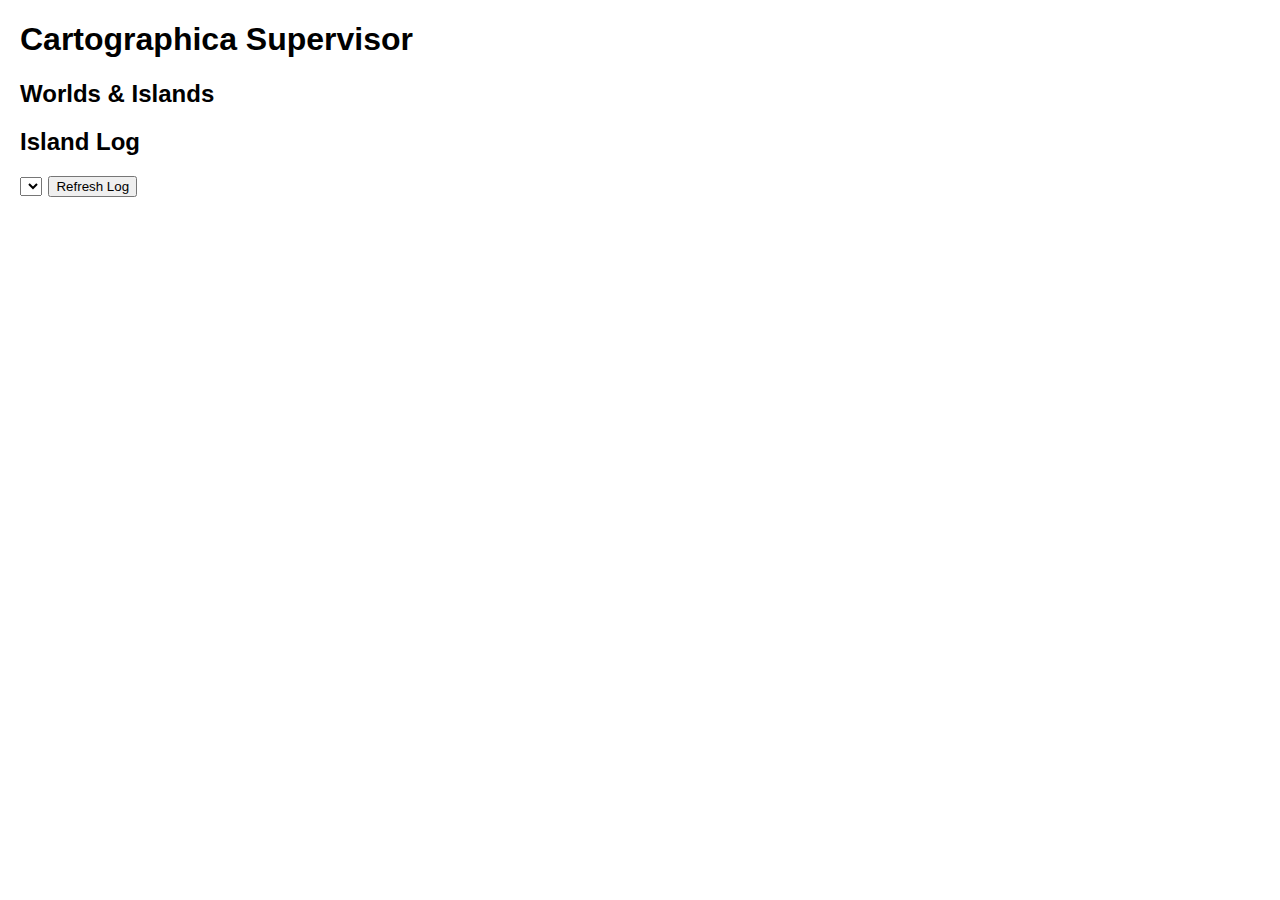
<file: tools/supervisor-ui/index.html>
<!doctype html>
<html lang="en">
<head>
  <meta charset="utf-8" />
  <title>Cartographica Supervisor</title>
  <link rel="stylesheet" href="styles.css" />
</head>
<body>
  <h1>Cartographica Supervisor</h1>

  <section id="status-section">
    <h2>Worlds & Islands</h2>
    <div id="status"></div>
  </section>

  <section id="log-section">
    <h2>Island Log</h2>
    <select id="log-island"></select>
    <button id="refresh-log">Refresh Log</button>
    <pre id="log-output"></pre>
  </section>

  <script src="dashboard.js"></script>
</body>
</html>
</file>
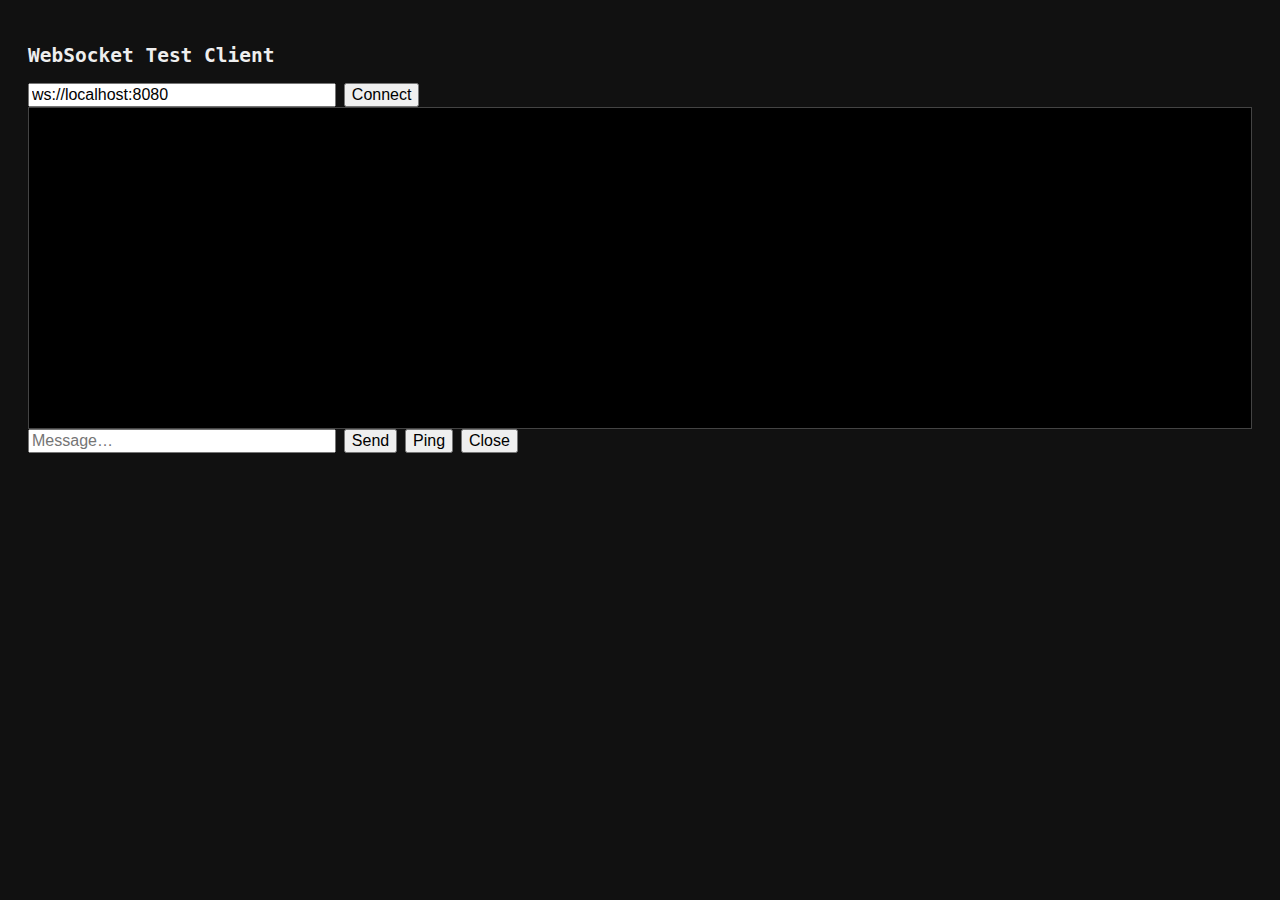
<file: client/dummy/websocket_test.html>
<!DOCTYPE html>
<html>
<head>
<meta charset="UTF-8">
<title>WebSocket Test</title>
<style>
    body { font-family: monospace; background: #111; color: #eee; padding: 20px; }
    #log { background: #000; padding: 10px; height: 300px; overflow-y: auto; border: 1px solid #444; }
    input, button { font-size: 16px; }
</style>
</head>
<body>

<h2>WebSocket Test Client</h2>

<input id="url" value="ws://localhost:8080" style="width: 300px;">
<button id="connect">Connect</button>

<div id="log"></div>

<input id="msg" placeholder="Message…" style="width: 300px;">
<button id="send">Send</button>
<button id="ping">Ping</button>
<button id="close">Close</button>

<script>
let ws;

function log(msg) {
    const box = document.getElementById("log");
    box.textContent += msg + "\n";
    box.scrollTop = box.scrollHeight;
}

document.getElementById("connect").onclick = () => {
    const url = document.getElementById("url").value;
    ws = new WebSocket(url);

    ws.onopen = () => log("[open]");
    ws.onclose = e => log("[close] code=" + e.code + " reason=" + e.reason);
    ws.onerror = e => log("[error] " + e);
    ws.onmessage = e => log("[message] " + e.data);

    // browser automatically responds to ping with pong
};

document.getElementById("send").onclick = () => {
    const text = document.getElementById("msg").value;
    ws.send(text);
    log("[sent] " + text);
};

document.getElementById("ping").onclick = () => {
    // browsers cannot send opcode=0x9 (ping) manually
    // but we can simulate a ping request for your server
    ws.send("__client_ping__");
    log("[sent] __client_ping__");
};

document.getElementById("close").onclick = () => {
    ws.close(1000, "client closed");
};
</script>

</body>
</html>
</file>
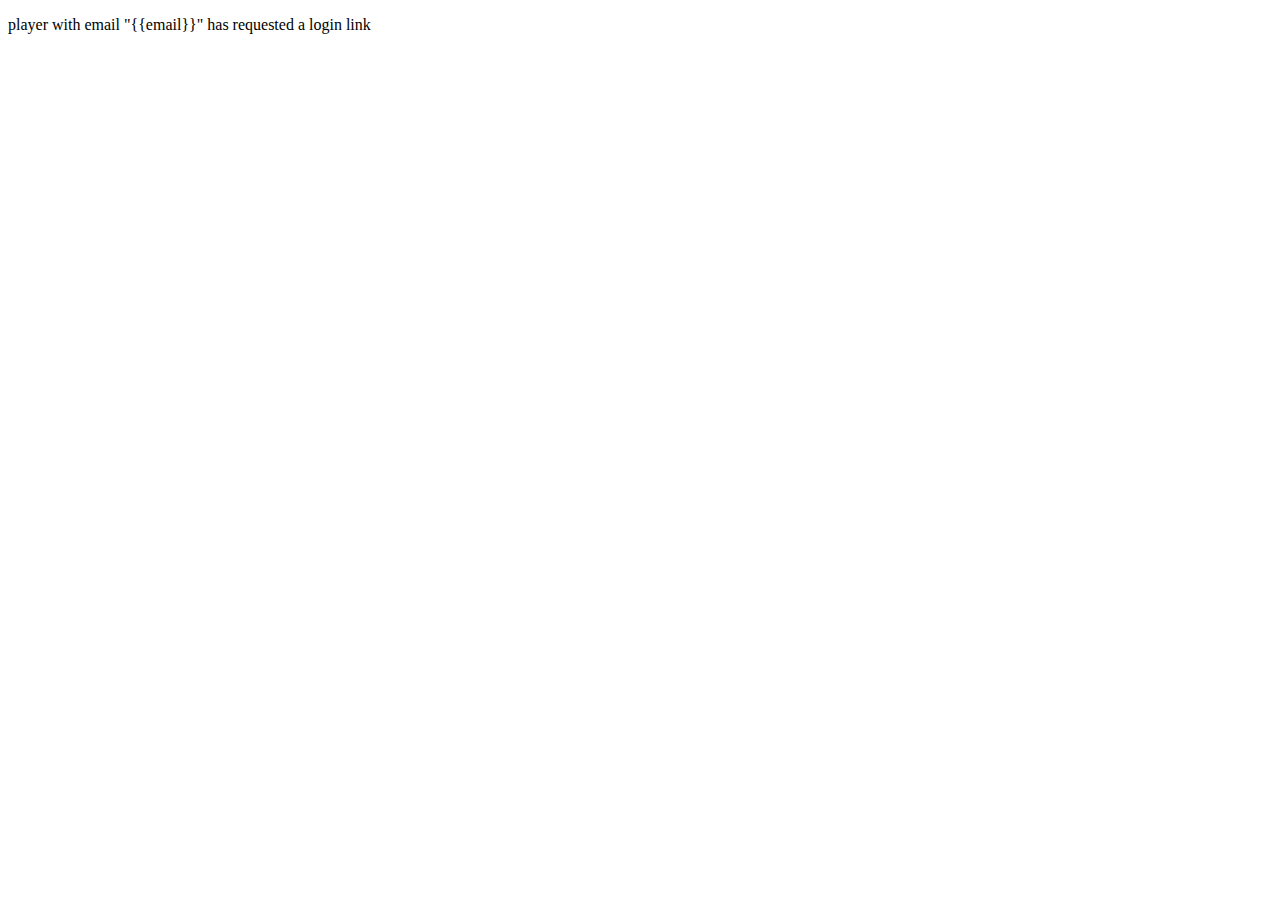
<file: services/identity/templates/login_email_admin.html>
<!DOCTYPE html>
<html>
<head>
<title>cartographica: email login requested</title>
<meta http-equiv="Content-Type" content="text/html;charset=utf-8">
</head>
<body>
  <p>player with email "{{email}}" has requested a login link</p>
</body>
</html>
</file>
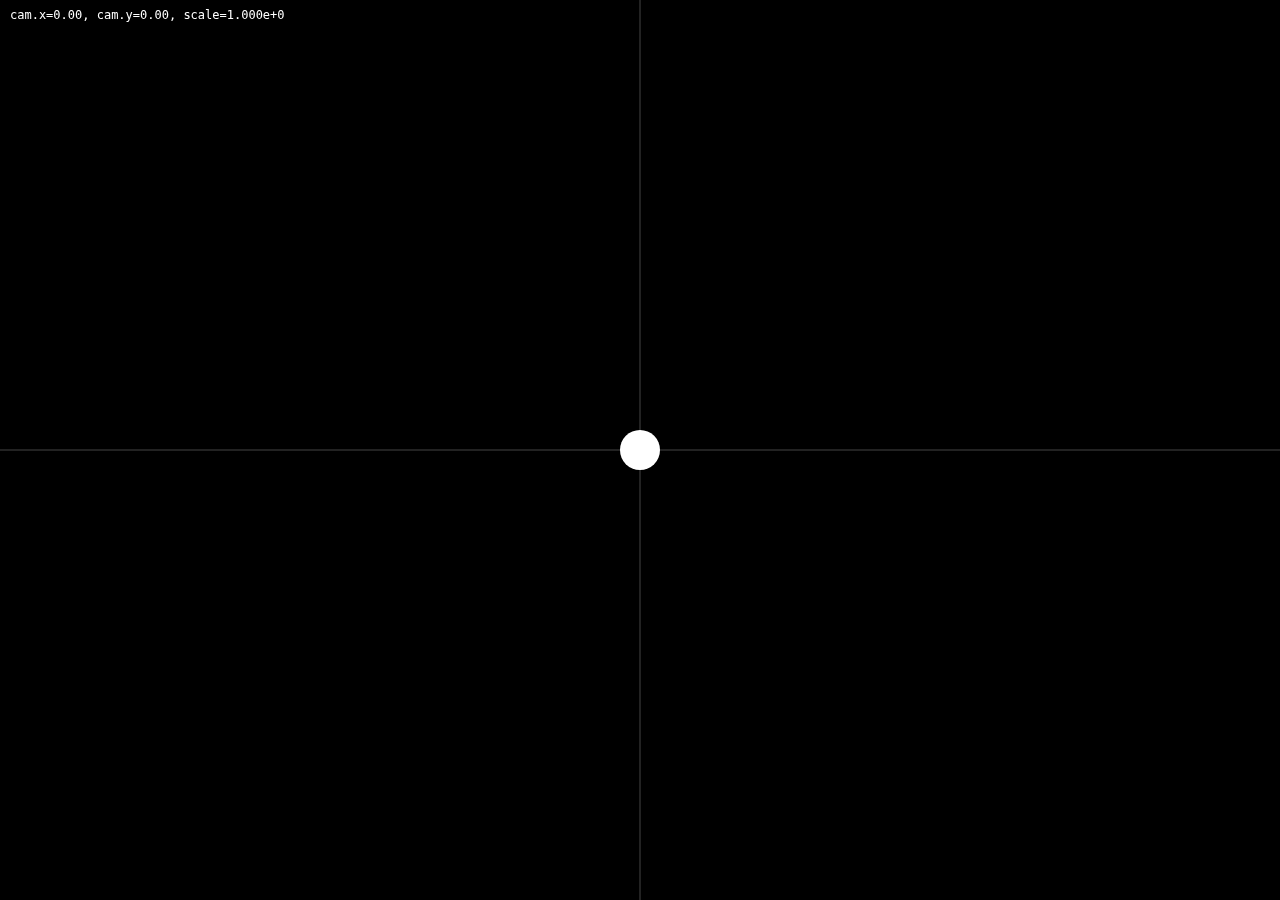
<file: tools/client/tests/test 1.html>
<!DOCTYPE html>
<html>
<head>
<meta charset="UTF-8">
<title>Zoom + Pan Test (World-Centered Camera)</title>
<style>
  html, body {
    margin: 0;
    padding: 0;
    overflow: hidden;
    background: #111;
  }
  canvas {
    display: block;
    background: #222;
  }
</style>
</head>
<body>
<canvas id="canvas"></canvas>

<script>
const canvas = document.getElementById("canvas");
const ctx = canvas.getContext("2d");

function resize() {
  canvas.width = window.innerWidth;
  canvas.height = window.innerHeight;
}
resize();
window.addEventListener("resize", resize);

// ---------------------------------------------------------------------------
// CAMERA MODEL (same style as your old code)
// cam.x, cam.y = world coords at screen center
// cam.scale    = world units per pixel
// ---------------------------------------------------------------------------
const cam = {
  x: 0,        // world x at screen center
  y: 0,        // world y at screen center
  scale: 1.0   // world units per pixel
};

const ZOOM_SENSITIVITY = -0.0015;  // tweak to taste
const MIN_SCALE = 0.01;

// ---------------------------------------------------------------------------
// WORLD → SCREEN
// (same structure as your old worldToScreen)
// ---------------------------------------------------------------------------
function worldToScreen(wx, wy) {
  return {
    x: (wx - cam.x) / cam.scale + canvas.width / 2,
    y: (wy - cam.y) / cam.scale + canvas.height / 2
  };
}

// ---------------------------------------------------------------------------
// DRAGGING (pan in world space)
// ---------------------------------------------------------------------------
let dragging = false;
let lastX = 0, lastY = 0;

canvas.addEventListener("mousedown", ev => {
  if (ev.button !== 0) return; // left button
  dragging = true;
  lastX = ev.clientX;
  lastY = ev.clientY;
});

window.addEventListener("mouseup", () => dragging = false);

window.addEventListener("mousemove", ev => {
  if (!dragging) return;
  const dx = ev.clientX - lastX;
  const dy = ev.clientY - lastY;

  // Move camera in world space
  cam.x -= dx * cam.scale;
  cam.y -= dy * cam.scale;

  lastX = ev.clientX;
  lastY = ev.clientY;
});

// ---------------------------------------------------------------------------
// ZOOM (mouse-centered, same logic as your old working code)
// ---------------------------------------------------------------------------
canvas.addEventListener("wheel", ev => {
  ev.preventDefault();

  const oldScale = cam.scale;
  const zoomFactor = Math.exp(ev.deltaY * ZOOM_SENSITIVITY);
  let newScale = oldScale * zoomFactor;
  newScale = Math.max(newScale, MIN_SCALE);

  const cx = ev.clientX;
  const cy = ev.clientY;

  // Convert mouse to world space BEFORE zoom
  const wx = (cx - canvas.width  / 2) * oldScale + cam.x;
  const wy = (cy - canvas.height / 2) * oldScale + cam.y;

  // Apply new scale
  cam.scale = newScale;

  // Adjust camera so that (wx, wy) stays under the mouse
  cam.x = wx - (cx - canvas.width  / 2) * newScale;
  cam.y = wy - (cy - canvas.height / 2) * newScale;
}, { passive: false });

// ---------------------------------------------------------------------------
// RENDER LOOP
// ---------------------------------------------------------------------------
function render() {
  ctx.clearRect(0, 0, canvas.width, canvas.height);
  ctx.fillStyle = "#000";
  ctx.fillRect(0, 0, canvas.width, canvas.height);

  // Draw axes (world origin)
  const originScreen = worldToScreen(0, 0);
  ctx.strokeStyle = "#444";
  ctx.lineWidth = 1;

  // X-axis
  ctx.beginPath();
  ctx.moveTo(0, originScreen.y);
  ctx.lineTo(canvas.width, originScreen.y);
  ctx.stroke();

  // Y-axis
  ctx.beginPath();
  ctx.moveTo(originScreen.x, 0);
  ctx.lineTo(originScreen.x, canvas.height);
  ctx.stroke();

  // Draw a circle at world (0, 0)
  ctx.fillStyle = "white";
  ctx.beginPath();
  ctx.arc(originScreen.x, originScreen.y, 20 / cam.scale, 0, Math.PI * 2);
  ctx.fill();

  // HUD
  ctx.fillStyle = "white";
  ctx.font = "12px monospace";
  ctx.textBaseline = "top";
  ctx.fillText(
    `cam.x=${cam.x.toFixed(2)}, cam.y=${cam.y.toFixed(2)}, scale=${cam.scale.toExponential(3)}`,
    10, 10
  );

  requestAnimationFrame(render);
}

render();
</script>
</body>
</html>
</file>
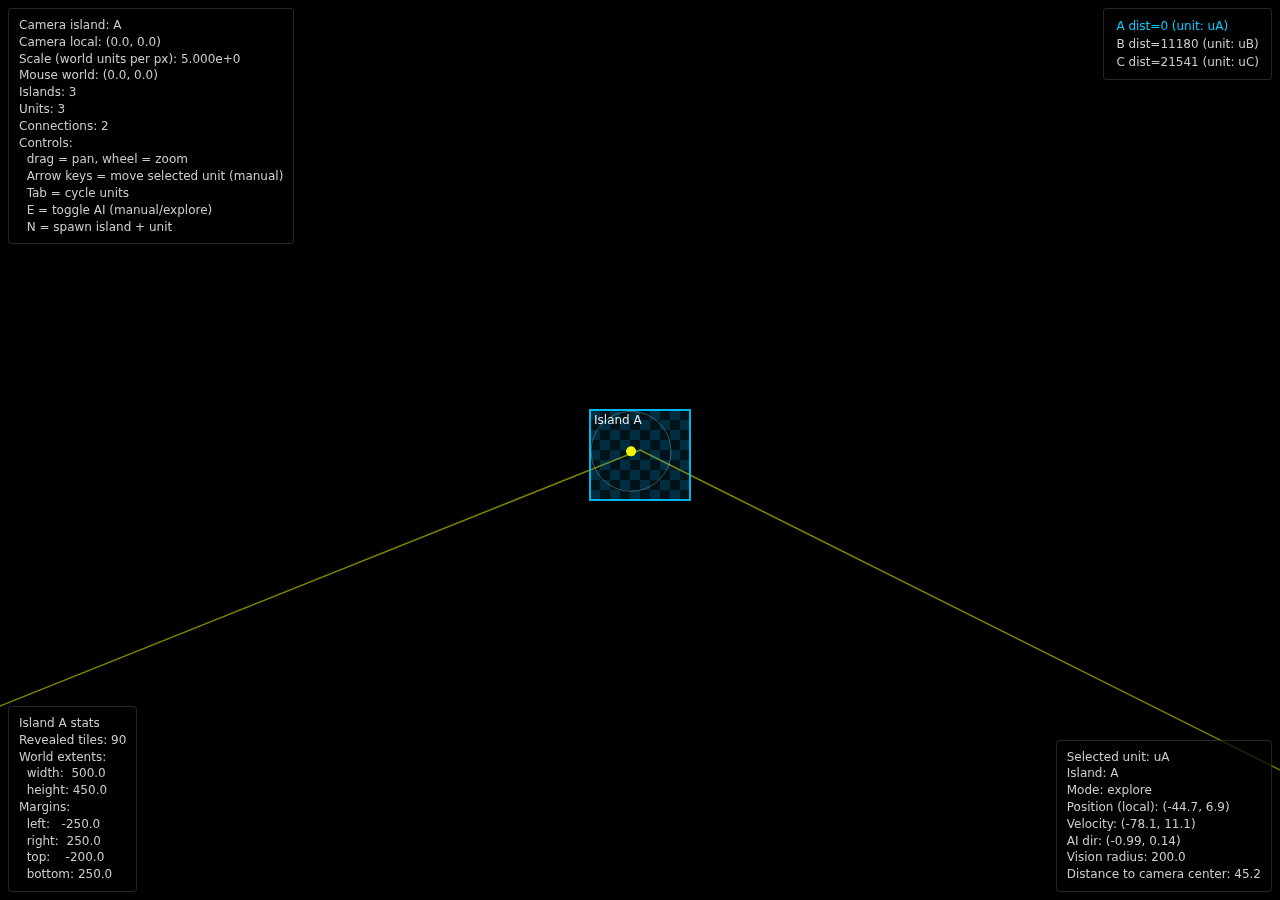
<file: tools/client/tests/world_prototype.htm>
<!doctype html>
<html>
<head>
<meta charset="utf-8">
<title>Fog-of-War Island Graph (Multi-Unit AI, Auto Island)</title>
<style>
  body { margin:0; overflow:hidden; background:#000; font-family:system-ui, sans-serif; }
  canvas { display:block; }

  .panel {
    position:fixed;
    padding:8px 10px;
    background:rgba(0,0,0,0.7);
    color:#ccc;
    font-size:12px;
    line-height:1.4;
    pointer-events:none;
    border-radius:4px;
    border:1px solid rgba(255,255,255,0.15);
    white-space:pre;
  }

  #uiMain { top:8px; left:8px; }
  #uiIslandStats { left:8px; bottom:8px; }
  #uiUnitStats { right:8px; bottom:8px; }

  #islandList {
    position:fixed;
    right:8px;
    top:8px;
    background:rgba(0,0,0,0.7);
    color:#ccc;
    padding:8px;
    font-size:12px;
    border-radius:4px;
    border:1px solid rgba(255,255,255,0.15);
    max-height:40vh;
    overflow:auto;
  }
</style>
</head>
<body>
<canvas id="c"></canvas>

<div id="uiMain" class="panel"></div>
<div id="uiIslandStats" class="panel"></div>
<div id="uiUnitStats" class="panel"></div>
<div id="islandList"></div>

<script>
(function(){
  const canvas = document.getElementById("c");
  const ctx = canvas.getContext("2d");

  const uiMain = document.getElementById("uiMain");
  const uiIslandStats = document.getElementById("uiIslandStats");
  const uiUnitStats = document.getElementById("uiUnitStats");
  const islandList = document.getElementById("islandList");

  function resize(){
    canvas.width = window.innerWidth;
    canvas.height = window.innerHeight;
  }
  window.addEventListener("resize", resize);
  resize();

  // ---------------------------------------------------------------------------
  // ISLANDS
  // ---------------------------------------------------------------------------
  const islands = {
    A: { id:"A", margins:{left:0,top:0,right:0,bottom:0}, tileSize:50, tileType:"checker", revealed:new Set() },
    B: { id:"B", margins:{left:0,top:0,right:0,bottom:0}, tileSize:40, tileType:"noise",   revealed:new Set() },
    C: { id:"C", margins:{left:0,top:0,right:0,bottom:0}, tileSize:60, tileType:"stripes", revealed:new Set() }
  };

  // ---------------------------------------------------------------------------
  // CONNECTION GRAPH
  // ---------------------------------------------------------------------------
  const connections = [
    { from:"A", to:"B", dx:10000, dy:5000 },
    { from:"A", to:"C", dx:-20000, dy:8000 }
  ];

  // ---------------------------------------------------------------------------
  // CAMERA (free-flying)
  // ---------------------------------------------------------------------------
  let cam = {
    islandId: "A",
    x: 0,
    y: 0,
    scale: 5
  };

  const MIN_SCALE = 1e-4;
  const ZOOM_SENSITIVITY = 0.0015;

  // ---------------------------------------------------------------------------
  // UNITS — one per island, with AI state
  // ---------------------------------------------------------------------------
  const UNIT_SPEED = 80; // "base" speed; AI uses it scaled by dt
  let units = [
    { id:"uA", islandId:"A", x:0, y:0, vision:200, mode:"explore", vx:0, vy:0, aiDirX:0, aiDirY:0, aiRecalcTimer:0 },
    { id:"uB", islandId:"B", x:0, y:0, vision:200, mode:"explore", vx:0, vy:0, aiDirX:0, aiDirY:0, aiRecalcTimer:0 },
    { id:"uC", islandId:"C", x:0, y:0, vision:200, mode:"explore", vx:0, vy:0, aiDirX:0, aiDirY:0, aiRecalcTimer:0 }
  ];

  let selectedUnitIndex = 0;
  function selectedUnit(){
    return units[selectedUnitIndex];
  }

  // ---------------------------------------------------------------------------
  // MOUSE
  // ---------------------------------------------------------------------------
  let mouse = { x:0, y:0, wx:0, wy:0 };

  canvas.addEventListener("mousemove", ev => {
    mouse.x = ev.clientX;
    mouse.y = ev.clientY;
    mouse.wx = (mouse.x - canvas.width/2) * cam.scale + cam.x;
    mouse.wy = (mouse.y - canvas.height/2) * cam.scale + cam.y;
  });

canvas.addEventListener("mousedown", ev => {
  const mx = ev.clientX;
  const my = ev.clientY;

  // Convert mouse to world space
  const wx = (mx - canvas.width/2) * cam.scale + cam.x;
  const wy = (my - canvas.height/2) * cam.scale + cam.y;

  // Find units on the camera's island
  let best = -1;
  let bestDist = 999999;

  for (let i = 0; i < units.length; i++){
    const u = units[i];
    if (u.islandId !== cam.islandId) continue;

    const dx = u.x - wx;
    const dy = u.y - wy;
    const dist = Math.sqrt(dx*dx + dy*dy);

    if (dist < 200 && dist < bestDist){ // 200 world units ≈ 5px at scale 5
      best = i;
      bestDist = dist;
    }
  }

  if (best !== -1){
    selectedUnitIndex = best;
  }
});


  // ---------------------------------------------------------------------------
  // DRAGGING (pan)
  // ---------------------------------------------------------------------------
  let dragging = false;
  let lastX = 0, lastY = 0;

  canvas.addEventListener("mousedown", ev => {
    dragging = true;
    lastX = ev.clientX;
    lastY = ev.clientY;
  });

  window.addEventListener("mouseup", () => dragging = false);

  window.addEventListener("mousemove", ev => {
    if (!dragging) return;
    const dx = ev.clientX - lastX;
    const dy = ev.clientY - lastY;
    cam.x -= dx * cam.scale;
    cam.y -= dy * cam.scale;
    lastX = ev.clientX;
    lastY = ev.clientY;
  });

  // ---------------------------------------------------------------------------
  // ZOOM (smooth exponential)
  // ---------------------------------------------------------------------------
  canvas.addEventListener("wheel", ev => {
    const oldScale = cam.scale;
    const zoomFactor = Math.exp(ev.deltaY * ZOOM_SENSITIVITY);
    let newScale = oldScale * zoomFactor;
    newScale = Math.max(newScale, MIN_SCALE);

    const cx = ev.clientX;
    const cy = ev.clientY;

    const wx = (cx - canvas.width/2) * oldScale + cam.x;
    const wy = (cy - canvas.height/2) * oldScale + cam.y;

    cam.scale = newScale;
    cam.x = wx - (cx - canvas.width/2) * newScale;
    cam.y = wy - (cy - canvas.height/2) * newScale;

    ev.preventDefault();
  }, { passive:false });

  // ---------------------------------------------------------------------------
  // KEYBOARD: UNIT MOVEMENT, UNIT SELECTION, MODE TOGGLE, SPAWN ISLAND
  // ---------------------------------------------------------------------------
  window.addEventListener("keydown", ev => {
    const u = selectedUnit();
    const speed = 80;

    // Manual movement of selected unit
    let moved = false;
    if (ev.key === "ArrowUp")    { u.y -= speed; moved = true; }
    if (ev.key === "ArrowDown")  { u.y += speed; moved = true; }
    if (ev.key === "ArrowLeft")  { u.x -= speed; moved = true; }
    if (ev.key === "ArrowRight") { u.x += speed; moved = true; }

    if (moved){
      u.mode = "manual";
      u.vx = 0;
      u.vy = 0;
      revealAroundUnit(u);
    }

    // Cycle selected unit
    if (ev.key === "Tab"){
      ev.preventDefault();
      if (units.length > 0){
        selectedUnitIndex = (selectedUnitIndex + 1) % units.length;
      }
    }

    // Toggle AI mode (manual <-> explore, idle -> explore)
    if (ev.key.toLowerCase() === "e"){
      if (u.mode === "explore"){
        u.mode = "manual";
        u.vx = 0;
        u.vy = 0;
      } else {
        u.mode = "explore";
        // force direction recalculation
        u.aiRecalcTimer = 0;
      }
    }

    // Spawn new island (with its own exploring unit)
    if (ev.key.toLowerCase() === "n"){
      spawnNewIsland();
    }
  });

  // ---------------------------------------------------------------------------
  // SPAWN NEW ISLAND + UNIT
  // ---------------------------------------------------------------------------
  function spawnNewIsland(){
    const newId = "I" + Math.floor(Math.random()*100000);

    const dx = (Math.random()*45000 + 5000) * (Math.random()<0.5 ? -1 : 1);
    const dy = (Math.random()*45000 + 5000) * (Math.random()<0.5 ? -1 : 1);

    islands[newId] = {
      id: newId,
      margins: { left:0, top:0, right:0, bottom:0 },
      tileSize: 50,
      tileType: ["checker","noise","stripes"][Math.floor(Math.random()*3)],
      revealed: new Set()
    };

    connections.push({
      from: cam.islandId,
      to: newId,
      dx, dy
    });

    // Add a unit on the new island, starting in explore mode
    const unitId = "u" + newId;
    units.push({
      id: unitId,
      islandId: newId,
      x: 0,
      y: 0,
      vision: 200,
      mode: "explore",
      vx: 0,
      vy: 0,
      aiDirX: 0,
      aiDirY: 0,
      aiRecalcTimer: 0
    });
  }

  // ---------------------------------------------------------------------------
  // COMPUTE RELATIVE TRANSFORMS
  // ---------------------------------------------------------------------------
  function computeIslandTransforms(anchorId){
    const transforms = {};
    transforms[anchorId] = { x:0, y:0 };

    const queue = [anchorId];
    const visited = new Set([anchorId]);

    while (queue.length){
      const current = queue.shift();
      const base = transforms[current];

      for (const conn of connections){
        if (conn.from === current){
          const n = conn.to;
          if (!visited.has(n)){
            transforms[n] = { x:base.x + conn.dx, y:base.y + conn.dy };
            visited.add(n);
            queue.push(n);
          }
        } else if (conn.to === current){
          const n = conn.from;
          if (!visited.has(n)){
            transforms[n] = { x:base.x - conn.dx, y:base.y - conn.dy };
            visited.add(n);
            queue.push(n);
          }
        }
      }
    }

    return transforms;
  }

  // ---------------------------------------------------------------------------
  // AUTO-SELECT ACTIVE ISLAND (with hysteresis + cooldown)
  // ---------------------------------------------------------------------------
  const AUTO_SWITCH_MAX_DIST = 200000;
  const SWITCH_THRESHOLD = 2000;     // how much closer the new island must be
  const SWITCH_COOLDOWN = 300;      // ms between switches
  let lastSwitchTime = 0;

  function autoSelectActiveIsland(transforms){
    const now = performance.now();
    if (now - lastSwitchTime < SWITCH_COOLDOWN) return transforms;

    let bestId = cam.islandId;
    let bestDist = Infinity;

    const cx = cam.x;
    const cy = cam.y;

    /*for (const id in transforms){
      const t = transforms[id];
      const dx = t.x - cx;
      const dy = t.y - cy;
      const dist = Math.sqrt(dx*dx + dy*dy);

      if (dist < bestDist){
        bestDist = dist;
        bestId = id;
      }
    }*/
for (const id in transforms){
  const t = transforms[id];
  const isl = islands[id];

  const cxIsl = t.x + (isl.margins.left + isl.margins.right) / 2;
  const cyIsl = t.y + (isl.margins.top + isl.margins.bottom) / 2;

  const dx = cxIsl - cx;
  const dy = cyIsl - cy;
  const dist = Math.sqrt(dx*dx + dy*dy);

  if (dist < bestDist){
    bestDist = dist;
    bestId = id;
  }
}


    // distance from camera to current island origin
    /*const currentDist = (() => {
      const t = transforms[cam.islandId];
      if (!t) return Infinity;
      const dx = t.x - cx;
      const dy = t.y - cy;
      return Math.sqrt(dx*dx + dy*dy);
    })();*/

const currentIsl = islands[cam.islandId];
const tCur = transforms[cam.islandId];

const cxCur = tCur.x + (currentIsl.margins.left + currentIsl.margins.right) / 2;
const cyCur = tCur.y + (currentIsl.margins.top + currentIsl.margins.bottom) / 2;

const dxCur = cxCur - cx;
const dyCur = cyCur - cy;
const currentDist = Math.sqrt(dxCur*dxCur + dyCur*dyCur);


    if (
      bestId !== cam.islandId &&
      bestDist < currentDist - SWITCH_THRESHOLD &&
      bestDist < AUTO_SWITCH_MAX_DIST
    ){
      lastSwitchTime = now;

      // Switch camera island
      switchCameraIsland(bestId, transforms);

      // Recompute transforms immediately to avoid flicker
      return computeIslandTransforms(cam.islandId);
    }

    return transforms;
  }

  function switchCameraIsland(newId, transforms){
    const t = transforms[newId];
    if (!t) return;

    const wxOld = cam.x;
    const wyOld = cam.y;

    const wxNew = wxOld - t.x;
    const wyNew = wyOld - t.y;

    cam.islandId = newId;
    cam.x = wxNew;
    cam.y = wyNew;
  }

  // ---------------------------------------------------------------------------
  // FOG-OF-WAR: REVEAL TILES AROUND UNIT
  // ---------------------------------------------------------------------------
  function revealAroundUnit(unit){
    const island = islands[unit.islandId];
    const tileSize = island.tileSize;

    const minX = Math.floor((unit.x - unit.vision) / tileSize);
    const maxX = Math.floor((unit.x + unit.vision) / tileSize);
    const minY = Math.floor((unit.y - unit.vision) / tileSize);
    const maxY = Math.floor((unit.y + unit.vision) / tileSize);

    for (let ty = minY; ty <= maxY; ty++){
      for (let tx = minX; tx <= maxX; tx++){
        const key = tx + "," + ty;
        if (!island.revealed.has(key)){
          island.revealed.add(key);

          const wx = tx * tileSize;
          const wy = ty * tileSize;

          if (wx < island.margins.left) island.margins.left = wx;
          if (wx + tileSize > island.margins.right) island.margins.right = wx + tileSize;
          if (wy < island.margins.top) island.margins.top = wy;
          if (wy + tileSize > island.margins.bottom) island.margins.bottom = wy + tileSize;
        }
      }
    }
  }

  // ---------------------------------------------------------------------------
  // WORLD → SCREEN
  // ---------------------------------------------------------------------------
  function worldToScreen(wx, wy){
    return {
      x: (wx - cam.x) / cam.scale + canvas.width/2,
      y: (wy - cam.y) / cam.scale + canvas.height/2
    };
  }

  // ---------------------------------------------------------------------------
  // VIEWPORT BOUNDS
  // ---------------------------------------------------------------------------
  function getViewportWorldBounds(){
    const s = cam.scale;
    const halfW = canvas.width * s / 2;
    const halfH = canvas.height * s / 2;

    return {
      left: cam.x - halfW,
      right: cam.x + halfW,
      top: cam.y - halfH,
      bottom: cam.y + halfH
    };
  }

  // ---------------------------------------------------------------------------
  // AI: FIND DIRECTION TOWARD FOG (SMOOTH WANDERING)
  // ---------------------------------------------------------------------------
  function findExploreDirection(unit){
    const island = islands[unit.islandId];
    if (!island) return null;

    const tileSize = island.tileSize;
    const samples = 16;
    const maxDist = unit.vision * 3;
    const steps = 8;

    let bestDir = null;
    let bestScore = 0;

    for (let i = 0; i < samples; i++){
      const baseAngle = (Math.PI * 2 * i / samples);
      const angle = baseAngle + (Math.random()*0.4 - 0.2); // some jitter
      const dirX = Math.cos(angle);
      const dirY = Math.sin(angle);

      let score = 0;

      for (let s = 1; s <= steps; s++){
        const dist = maxDist * (s / steps);
        const px = unit.x + dirX * dist;
        const py = unit.y + dirY * dist;

        const tx = Math.floor(px / tileSize);
        const ty = Math.floor(py / tileSize);
        const key = tx + "," + ty;

        if (!island.revealed.has(key)){
          score++;
        }
      }

      if (score > bestScore){
        bestScore = score;
        bestDir = { x: dirX, y: dirY };
      }
    }

    if (bestScore <= 0){
      return null;
    }

    return bestDir;
  }

  function normalize(x, y){
    const len = Math.sqrt(x*x + y*y) || 1;
    return { x: x/len, y: y/len };
  }

  // ---------------------------------------------------------------------------
  // UPDATE UNITS AI (CALLED EACH FRAME)
  // ---------------------------------------------------------------------------
  function updateUnitsAI(dt){
    const dtSec = dt / 1000;

    for (const u of units){
      if (u.mode !== "explore") continue;

      // Recalculate direction periodically or if we have almost no velocity
      u.aiRecalcTimer -= dt;
      const speedSq = u.vx*u.vx + u.vy*u.vy;

      if (u.aiRecalcTimer <= 0 || speedSq < 1){
        const dir = findExploreDirection(u);
        if (!dir){
          // No more fog in reach -> idle
          u.mode = "idle";
          u.vx = 0;
          u.vy = 0;
          continue;
        }
        const n = normalize(dir.x, dir.y);
        u.aiDirX = n.x;
        u.aiDirY = n.y;
        u.aiRecalcTimer = 800 + Math.random()*800; // ms
      }

      // Add gentle wandering jitter
      const jitter = 0.15;
      u.aiDirX += (Math.random()-0.5) * jitter;
      u.aiDirY += (Math.random()-0.5) * jitter;
      const n2 = normalize(u.aiDirX, u.aiDirY);
      u.aiDirX = n2.x;
      u.aiDirY = n2.y;

      // Smooth velocity towards target direction
      const targetVx = u.aiDirX * UNIT_SPEED;
      const targetVy = u.aiDirY * UNIT_SPEED;
      const lerpFactor = 0.1;

      u.vx += (targetVx - u.vx) * lerpFactor;
      u.vy += (targetVy - u.vy) * lerpFactor;

      // Move
      u.x += u.vx * dtSec;
      u.y += u.vy * dtSec;

      // Reveal as we move
      revealAroundUnit(u);
    }
  }

  // ---------------------------------------------------------------------------
  // DRAW TILEMAP
  // ---------------------------------------------------------------------------
  function drawIslandTiles(island, transform, viewport){
    const tileSize = island.tileSize;
    const m = island.margins;

    const left   = transform.x + m.left;
    const right  = transform.x + m.right;
    const top    = transform.y + m.top;
    const bottom = transform.y + m.bottom;

    if (right < viewport.left || left > viewport.right ||
        bottom < viewport.top || top > viewport.bottom){
      return;
    }

    const startX = Math.floor(left  / tileSize) * tileSize;
    const endX   = Math.ceil (right / tileSize) * tileSize;
    const startY = Math.floor(top   / tileSize) * tileSize;
    const endY   = Math.ceil (bottom/ tileSize) * tileSize;

    for (let y = startY; y < endY; y += tileSize){
      for (let x = startX; x < endX; x += tileSize){
        const tx = Math.floor(x / tileSize);
        const ty = Math.floor(y / tileSize);
        const key = tx + "," + ty;

        if (!island.revealed.has(key)) continue;

        let color = "rgba(255,255,255,0.15)";

        if (island.tileType === "checker"){
          const c = ((tx + ty) & 1);
          color = c ? "rgba(0,180,255,0.25)" : "rgba(0,180,255,0.10)";
        }

        if (island.tileType === "noise"){
          const n = Math.abs(Math.sin(x*0.01 + y*0.02));
          color = `rgba(0,255,100,${0.1 + n*0.15})`;
        }

        if (island.tileType === "stripes"){
          const s = (tx & 1);
          color = s ? "rgba(200,0,255,0.25)" : "rgba(200,0,255,0.10)";
        }

        const p = worldToScreen(x, y);
        const w = tileSize / cam.scale;
        const h = tileSize / cam.scale;

        ctx.fillStyle = color;
        ctx.fillRect(p.x, p.y, w, h);
      }
    }
  }

  // ---------------------------------------------------------------------------
  // DRAW ISLAND BOUNDS
  // ---------------------------------------------------------------------------
  function drawIslandBounds(island, transform, viewport){
    const m = island.margins;
    const left   = transform.x + m.left;
    const right  = transform.x + m.right;
    const top    = transform.y + m.top;
    const bottom = transform.y + m.bottom;

    if (right < viewport.left || left > viewport.right ||
        bottom < viewport.top || top > viewport.bottom){
      return;
    }

    const tl = worldToScreen(left, top);
    const br = worldToScreen(right, bottom);

    ctx.strokeStyle = island.id === cam.islandId ? "rgba(0,200,255,0.9)" : "rgba(255,255,255,0.6)";
    ctx.lineWidth = 2;
    ctx.strokeRect(tl.x, tl.y, br.x - tl.x, br.y - tl.y);

    ctx.fillStyle = "rgba(255,255,255,0.9)";
    ctx.font = "12px system-ui";
    ctx.fillText(`Island ${island.id}`, tl.x + 4, tl.y + 14);
  }

  // ---------------------------------------------------------------------------
  // DRAW CONNECTIONS
  // ---------------------------------------------------------------------------
  function drawConnections(transforms){
    ctx.strokeStyle = "rgba(255,255,0,0.5)";
    ctx.lineWidth = 1.5;

    for (const conn of connections){
      const a = transforms[conn.from];
      const b = transforms[conn.to];
      if (!a || !b) continue;

      const p1 = worldToScreen(a.x, a.y);
      const p2 = worldToScreen(b.x, b.y);

      ctx.beginPath();
      ctx.moveTo(p1.x, p1.y);
      ctx.lineTo(p2.x, p2.y);
      ctx.stroke();
    }
  }

  // ---------------------------------------------------------------------------
  // DRAW UNITS
  // ---------------------------------------------------------------------------
  function drawUnits(){
    for (let i = 0; i < units.length; i++){
      const u = units[i];
      if (u.islandId !== cam.islandId) continue;

      const p = worldToScreen(u.x, u.y);

      // Vision radius
      ctx.strokeStyle = "rgba(255,255,255,0.25)";
      ctx.lineWidth = 1;
      ctx.beginPath();
      ctx.arc(p.x, p.y, u.vision / cam.scale, 0, Math.PI*2);
      ctx.stroke();

      // Unit marker
      ctx.fillStyle = (i === selectedUnitIndex) ? "rgba(255,255,0,0.95)" : "rgba(255,255,255,0.95)";
      ctx.beginPath();
      ctx.arc(p.x, p.y, 5, 0, Math.PI*2);
      ctx.fill();
    }
  }

  // ---------------------------------------------------------------------------
  // UPDATE ISLAND LIST (click-to-focus)
  // ---------------------------------------------------------------------------
  function updateIslandList(transforms){
    islandList.innerHTML = "";
    const cx = cam.x;
    const cy = cam.y;

    for (const id in islands){
      const div = document.createElement("div");
      const t = transforms[id] || { x:Infinity, y:Infinity };
      const dx = t.x - cx;
      const dy = t.y - cy;
      const dist = Math.sqrt(dx*dx + dy*dy);

      const unitOnIsland = units.find(u => u.islandId === id);
      const unitTag = unitOnIsland ? ` (unit: ${unitOnIsland.id})` : "";

      div.textContent = `${id}  dist=${isFinite(dist) ? dist.toFixed(0) : "∞"}${unitTag}`;
      div.style.cursor = "pointer";
      div.style.padding = "2px 4px";
      div.style.color = id === cam.islandId ? "#0cf" : "#ccc";

      div.onclick = () => {
        const currentTransforms = computeIslandTransforms(cam.islandId);
        switchCameraIsland(id, currentTransforms);
      };

      islandList.appendChild(div);
    }
  }

  // ---------------------------------------------------------------------------
  // RENDER LOOP
  // ---------------------------------------------------------------------------
  let lastTime = performance.now();

  function render(now){
    const dt = now - lastTime;
    lastTime = now;

    // Update AI before drawing
    updateUnitsAI(dt);

    ctx.clearRect(0,0,canvas.width,canvas.height);
    ctx.fillStyle = "#000";
    ctx.fillRect(0,0,canvas.width,canvas.height);

    let transforms = computeIslandTransforms(cam.islandId);
    const viewport = getViewportWorldBounds();

    // Auto-select active island (smoothed, with flicker-free recompute)
    transforms = autoSelectActiveIsland(transforms);

    // Draw world
    drawConnections(transforms);

    for (const id in transforms){
      drawIslandTiles(islands[id], transforms[id], viewport);
    }

    for (const id in transforms){
      drawIslandBounds(islands[id], transforms[id], viewport);
    }

    drawUnits();

    // UI: main
    uiMain.textContent =
      `Camera island: ${cam.islandId}
Camera local: (${cam.x.toFixed(1)}, ${cam.y.toFixed(1)})
Scale (world units per px): ${cam.scale.toExponential(3)}
Mouse world: (${mouse.wx.toFixed(1)}, ${mouse.wy.toFixed(1)})
Islands: ${Object.keys(islands).length}
Units: ${units.length}
Connections: ${connections.length}
Controls:
  drag = pan, wheel = zoom
  Arrow keys = move selected unit (manual)
  Tab = cycle units
  E = toggle AI (manual/explore)
  N = spawn island + unit`;

    // UI: island stats (for camera island)
    const activeIsland = islands[cam.islandId];
    const revealedCount = activeIsland.revealed.size;
    const worldWidth = activeIsland.margins.right - activeIsland.margins.left;
    const worldHeight = activeIsland.margins.bottom - activeIsland.margins.top;

    uiIslandStats.textContent =
      `Island ${cam.islandId} stats
Revealed tiles: ${revealedCount}
World extents:
  width:  ${worldWidth.toFixed(1)}
  height: ${worldHeight.toFixed(1)}
Margins:
  left:   ${activeIsland.margins.left.toFixed(1)}
  right:  ${activeIsland.margins.right.toFixed(1)}
  top:    ${activeIsland.margins.top.toFixed(1)}
  bottom: ${activeIsland.margins.bottom.toFixed(1)}`;

    // UI: unit stats (selected unit)
    const su = selectedUnit();
    const dxCam = su.islandId === cam.islandId ? (su.x - cam.x) : NaN;
    const dyCam = su.islandId === cam.islandId ? (su.y - cam.y) : NaN;
    const distCam = isNaN(dxCam) ? "n/a" : Math.sqrt(dxCam*dxCam + dyCam*dyCam).toFixed(1);

    uiUnitStats.textContent =
      `Selected unit: ${su.id}
Island: ${su.islandId}
Mode: ${su.mode}
Position (local): (${su.x.toFixed(1)}, ${su.y.toFixed(1)})
Velocity: (${su.vx.toFixed(1)}, ${su.vy.toFixed(1)})
AI dir: (${su.aiDirX.toFixed(2)}, ${su.aiDirY.toFixed(2)})
Vision radius: ${su.vision.toFixed(1)}
Distance to camera center: ${distCam}`;

    updateIslandList(transforms);

    requestAnimationFrame(render);
  }

  // Initial reveal for all starting units
  for (const u of units){
    revealAroundUnit(u);
  }

  requestAnimationFrame(render);
})();
</script>
</body>
</html>
</file>
<file: tools/supervisor-ui/styles.css>
body {
  font-family: sans-serif;
  margin: 20px;
}

table {
  border-collapse: collapse;
  margin-top: 10px;
}

th, td {
  border: 1px solid #ccc;
  padding: 4px 8px;
}

.status-running { color: green; }
.status-stopped { color: gray; }
.status-crashed { color: red; }

button {
  margin: 0 2px;
}
</file>
